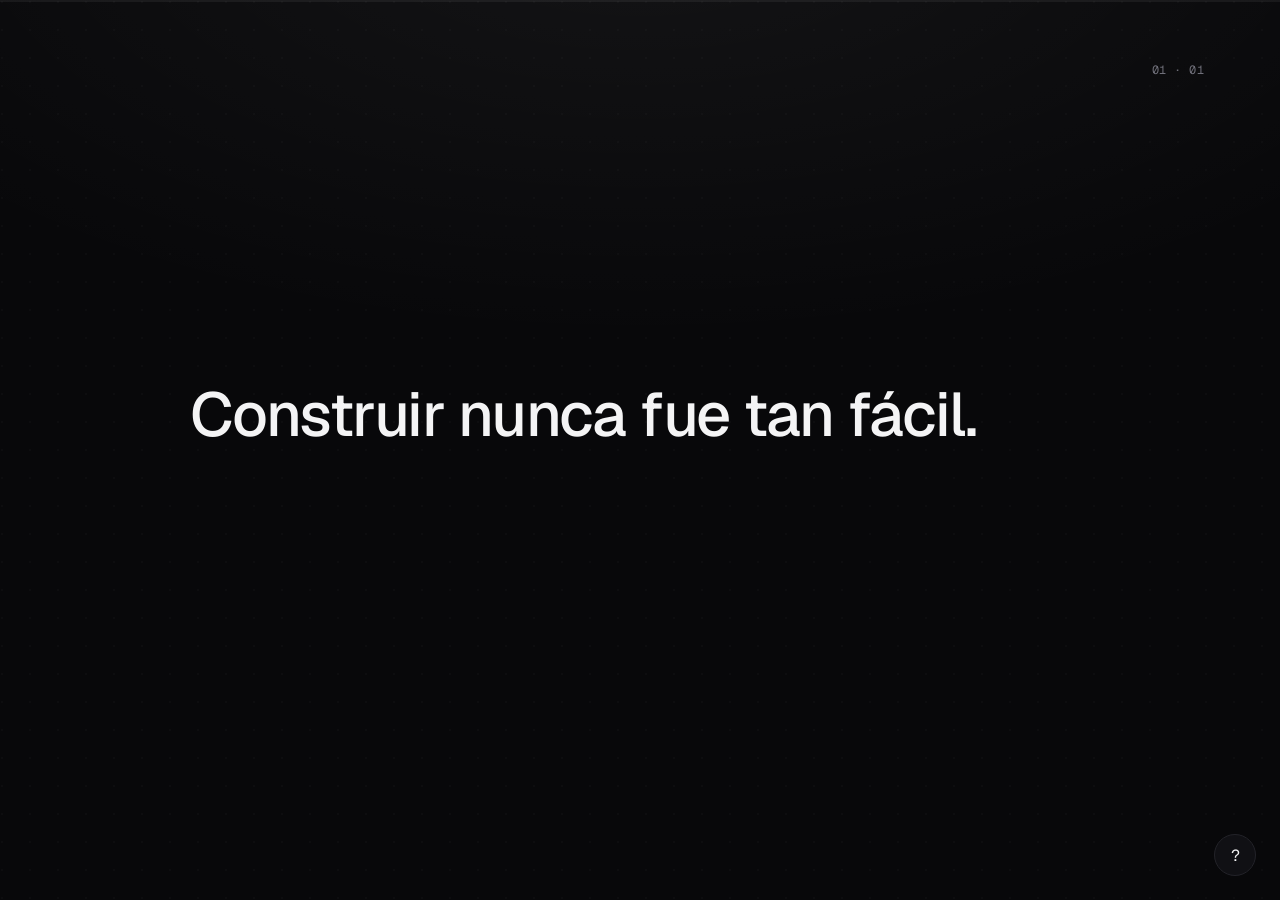
<file: index.html>
<!doctype html>
<html lang="es">
  <head>
    <meta charset="UTF-8" />
    <meta name="viewport" content="width=device-width, initial-scale=1.0" />
    <meta name="theme-color" content="#08080a" />
    <title>De AI slop a diseño humano</title>
    <link rel="preload" as="font" type="font/woff2" href="fonts/geist-500.woff2" crossorigin />
    <link rel="preload" as="font" type="font/woff2" href="fonts/geist-400.woff2" crossorigin />
    <link rel="stylesheet" href="styles.css" />
  </head>
  <body>
    <div class="progress" aria-hidden="true"><span class="progress-fill" id="progressFill"></span></div>
    <main id="deck" aria-live="polite"></main>
    <button class="help" id="helpButton" aria-label="Ver controles">?</button>
    <dialog id="helpDialog" aria-label="Controles de la presentación"></dialog>
    <script src="app.js"></script>
  </body>
</html>
</file>
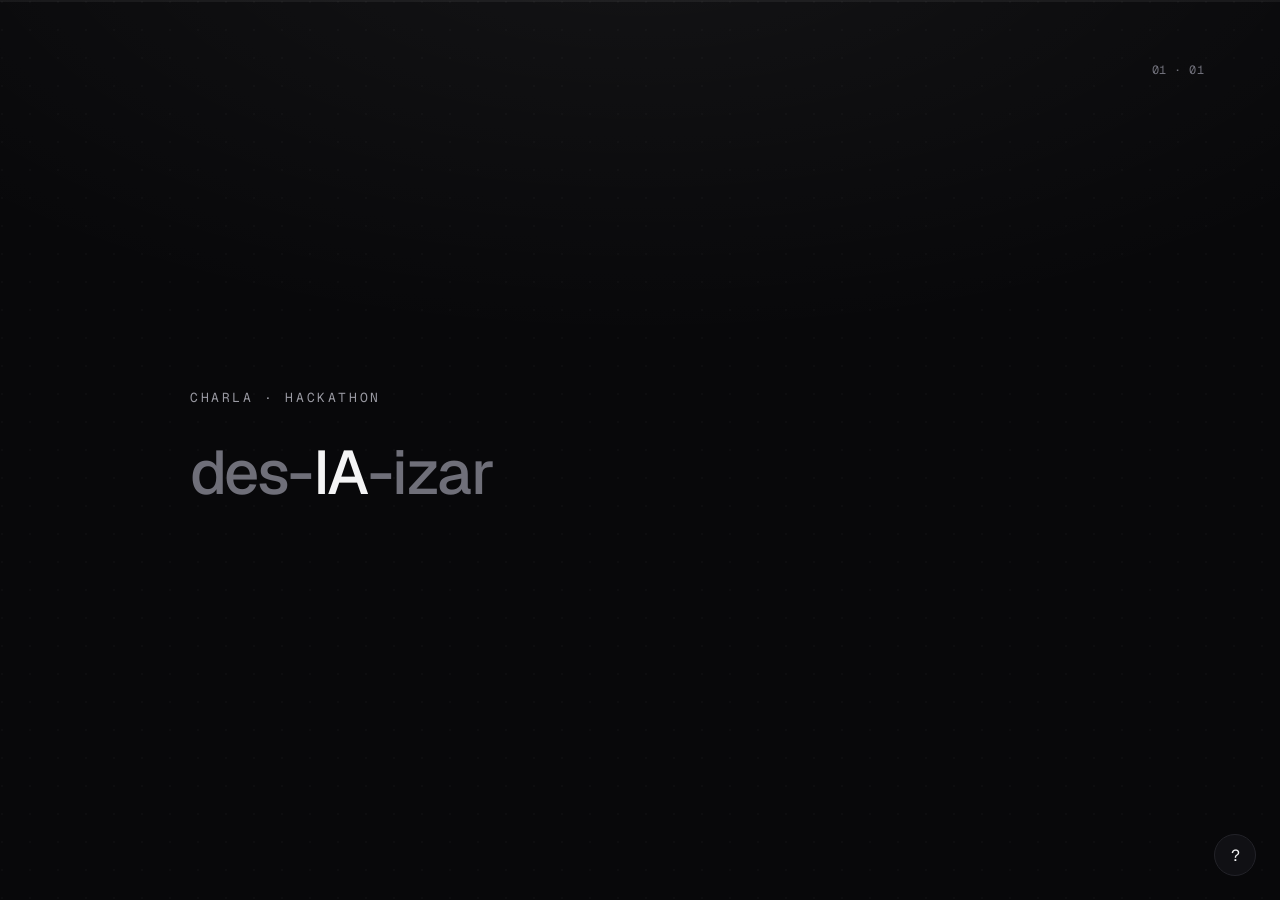
<file: charla.html>
<!doctype html>
<html lang="es">
  <head>
    <meta charset="UTF-8" />
    <meta name="viewport" content="width=device-width, initial-scale=1.0" />
    <meta name="theme-color" content="#08080a" />
    <title>des-IA-izar productos digitales</title>
    <link rel="preload" as="font" type="font/woff2" href="fonts/geist-500.woff2" crossorigin />
    <link rel="preload" as="font" type="font/woff2" href="fonts/geist-400.woff2" crossorigin />
    <link rel="stylesheet" href="styles.css" />
  </head>
  <body>
    <div class="progress" aria-hidden="true"><span class="progress-fill" id="progressFill"></span></div>
    <main id="deck" aria-live="polite"></main>
    <button class="help" id="helpButton" aria-label="Ver controles">?</button>
    <dialog id="helpDialog" aria-label="Controles de la presentación"></dialog>
    <script src="charla.js"></script>
  </body>
</html>
</file>
<file: styles.css>
@font-face { font-family: "Geist"; font-style: normal; font-weight: 400; font-display: swap; src: url("fonts/geist-400.woff2") format("woff2"); }
@font-face { font-family: "Geist"; font-style: normal; font-weight: 500; font-display: swap; src: url("fonts/geist-500.woff2") format("woff2"); }
@font-face { font-family: "Geist"; font-style: normal; font-weight: 600; font-display: swap; src: url("fonts/geist-600.woff2") format("woff2"); }
@font-face { font-family: "Geist"; font-style: normal; font-weight: 700; font-display: swap; src: url("fonts/geist-700.woff2") format("woff2"); }
@font-face { font-family: "Geist Mono"; font-style: normal; font-weight: 400; font-display: swap; src: url("fonts/geist-mono-400.woff2") format("woff2"); }
@font-face { font-family: "Geist Mono"; font-style: normal; font-weight: 500; font-display: swap; src: url("fonts/geist-mono-500.woff2") format("woff2"); }

:root {
  color-scheme: dark;
  background: #08080a;
  color: #f4f4f5;
  font-family: "Geist", "Inter", "Helvetica Neue", Arial, sans-serif;
  font-synthesis: none;
  -webkit-font-smoothing: antialiased;
  -moz-osx-font-smoothing: grayscale;
  text-rendering: optimizeLegibility;
  --bg: #08080a;
  --ink: #f4f4f5;
  --muted: #9a9aa3;
  --faint: #6f6f79;
  --line: #232329;
  --card: #101014;
  --card-2: #17171c;
  --mono: "Geist Mono", ui-monospace, SFMono-Regular, Menlo, monospace;
  --ease-out: cubic-bezier(0.23, 1, 0.32, 1);
  --ease-in-out: cubic-bezier(0.77, 0, 0.175, 1);
}

* { box-sizing: border-box; }
button { -webkit-tap-highlight-color: transparent; touch-action: manipulation; }

body {
  margin: 0;
  min-height: 100dvh;
  overflow: hidden;
  background-color: var(--bg);
  background-image:
    radial-gradient(120% 80% at 50% -10%, rgba(255, 255, 255, 0.05), transparent 60%),
    url("data:image/svg+xml,%3Csvg width='28' height='28' viewBox='0 0 28 28' xmlns='http://www.w3.org/2000/svg'%3E%3Ccircle cx='2' cy='2' r='0.7' fill='%23ffffff' fill-opacity='0.05'/%3E%3C/svg%3E");
  background-size: 100% 100%, 28px 28px;
}
button, input { font: inherit; }
button { cursor: pointer; }

/* Barra de progreso */
.progress { position: fixed; inset: 0 0 auto 0; height: 2px; z-index: 4; background: rgba(255, 255, 255, 0.06); }
.progress-fill { display: block; height: 100%; width: 100%; transform-origin: left; transform: scaleX(0); background: var(--ink); transition: transform 520ms var(--ease-out); }

.scene {
  min-height: 100dvh;
  padding: 56px 76px 44px;
  display: grid;
  grid-template-rows: 28px 1fr;
  gap: 28px;
}
/* Entrada suave solo al cambiar de slide (no entre beats) */
.scene.enter { animation: sceneIn 460ms var(--ease-out) both; }
@keyframes sceneIn { from { opacity: 0; transform: translateY(18px); filter: blur(4px); } to { opacity: 1; transform: none; filter: blur(0); } }

.chrome {
  display: flex;
  justify-content: space-between;
  align-items: center;
  color: var(--faint);
  font-size: 13px;
  line-height: 1;
  letter-spacing: .02em;
}
.chrome .brand { font-weight: 500; color: var(--muted); }
.stage { color: var(--faint); font-family: var(--mono); font-size: 12px; font-variant-numeric: tabular-nums; letter-spacing: .04em; }

.content { width: min(100%, 1240px); align-self: center; justify-self: center; }
.content.narrow { max-width: 900px; }
.kicker { margin: 0 0 18px; color: var(--muted); font-size: 12px; font-weight: 500; letter-spacing: .16em; text-transform: uppercase; }
h1, h2, h3 { text-wrap: balance; }
p { text-wrap: pretty; }
h1, h2 { margin: 0; color: var(--ink); font-weight: 500; letter-spacing: -0.025em; }
h1 { max-width: 16ch; font-size: clamp(3rem, 4.8vw, 5.5rem); line-height: 1.02; }
h2 { max-width: 21ch; font-size: clamp(2.1rem, 3.5vw, 3.6rem); line-height: 1.08; }
h3 { margin: 0; color: var(--ink); font-size: 19px; line-height: 1.15; font-weight: 600; letter-spacing: -0.01em; }
p { color: var(--muted); font-size: 19px; line-height: 1.5; }
.display-serif { font-family: inherit; font-style: normal; font-weight: 500; letter-spacing: -0.02em; }
.lead { max-width: 42ch; margin: 24px 0 0; font-size: 22px; }
.soft { color: var(--muted); } .accent { color: var(--ink); } .mono { font-family: var(--mono); }

.reveal { opacity: 0; transform: translateY(10px); pointer-events: none; }
.scene[data-beat="0"] .reveal[data-reveal="0"],
.scene[data-beat="1"] .reveal[data-reveal="0"],
.scene[data-beat="1"] .reveal[data-reveal="1"],
.scene[data-beat="2"] .reveal[data-reveal="0"],
.scene[data-beat="2"] .reveal[data-reveal="1"],
.scene[data-beat="2"] .reveal[data-reveal="2"],
.scene[data-beat="3"] .reveal[data-reveal="0"],
.scene[data-beat="3"] .reveal[data-reveal="1"],
.scene[data-beat="3"] .reveal[data-reveal="2"],
.scene[data-beat="3"] .reveal[data-reveal="3"],
.scene[data-beat="4"] .reveal[data-reveal="0"],
.scene[data-beat="4"] .reveal[data-reveal="1"],
.scene[data-beat="4"] .reveal[data-reveal="2"],
.scene[data-beat="4"] .reveal[data-reveal="3"],
.scene[data-beat="4"] .reveal[data-reveal="4"],
.scene[data-beat="5"] .reveal[data-reveal="0"],
.scene[data-beat="5"] .reveal[data-reveal="1"],
.scene[data-beat="5"] .reveal[data-reveal="2"],
.scene[data-beat="5"] .reveal[data-reveal="3"],
.scene[data-beat="5"] .reveal[data-reveal="4"],
.scene[data-beat="5"] .reveal[data-reveal="5"] { opacity: 1; transform: translateY(0); pointer-events: auto; transition: opacity 280ms var(--ease-out), transform 280ms var(--ease-out); }

.opening { display: grid; gap: 14px; } .opening h1 { max-width: none; font-size: clamp(3.2rem, 4.8vw, 5.5rem); } .opening .second { color: var(--faint); } .opening .third { font-size: clamp(2rem, 3.4vw, 3.5rem); } .opening .fourth { margin-top: 30px; }

.opportunity-grid { display: grid; grid-template-columns: repeat(4, minmax(0, 1fr)); gap: 16px; margin-top: 36px; }
.opportunity-card { min-height: 250px; padding: 24px; border: 1px solid var(--line); border-radius: 16px; background: var(--card); } .opportunity-card span { color: var(--muted); font-family: var(--mono); font-size: 13px; font-variant-numeric: tabular-nums; } .opportunity-card h3 { margin-top: 58px; } .opportunity-card p { margin: 12px 0 0; color: var(--muted); font-size: 16px; line-height: 1.4; }

.split { display: grid; grid-template-columns: minmax(0, 1fr) minmax(340px, .95fr); gap: 64px; align-items: center; } .copy-stack { display: grid; gap: 24px; } .copy-stack p { margin: 0; }
.rule { padding: 26px 0 26px 26px; border-left: 1px solid var(--ink); } .rule .number { display: block; color: var(--ink); font-size: 68px; font-weight: 500; font-variant-numeric: tabular-nums; letter-spacing: -0.04em; line-height: .82; } .rule h3 { font-weight: 500; } .rule p { margin: 14px 0 0; font-size: 16px; }

.demo-shell { border: 1px solid var(--line); border-radius: 20px; background: var(--card); overflow: hidden; } .demo-top { display: flex; justify-content: space-between; align-items: center; min-height: 54px; padding: 0 20px; border-bottom: 1px solid var(--line); color: var(--muted); font-size: 13px; } .dots { display: flex; gap: 6px; } .dot { width: 7px; height: 7px; border-radius: 50%; background: #34343c; } .demo-body { padding: 30px; } .demo-kicker { color: var(--muted); font-size: 12px; font-weight: 600; letter-spacing: .1em; } .demo-title { max-width: 18ch; margin: 14px 0; color: var(--ink); font-size: 31px; line-height: 1.08; font-weight: 500; letter-spacing: -0.015em; } .demo-copy { margin: 0 0 24px; color: var(--muted); font-size: 15px; line-height: 1.5; } .demo-action { display: inline-flex; align-items: center; min-height: 42px; padding: 0 16px; border: 1px solid var(--ink); border-radius: 10px; background: var(--ink); color: var(--bg); font-size: 14px; font-weight: 500; transition: transform 140ms var(--ease-out), opacity 140ms var(--ease-out); } .demo-action:hover { opacity: .88; } .demo-action:active { transform: scale(.97); } .demo-action.quiet { border-color: var(--line); background: var(--card-2); color: var(--ink); } .demo-action:focus-visible, .chip:focus-visible, .help:focus-visible { outline: 2px solid var(--ink); outline-offset: 3px; }

.compare { display: grid; grid-template-columns: 1fr 1fr; gap: 18px; margin-top: 32px; } .compare-label { margin-bottom: 12px; color: var(--faint); font-size: 12px; font-weight: 500; letter-spacing: .1em; text-transform: uppercase; } .compare-label.after { color: var(--ink); } .compare .demo-title { font-size: 25px; } .compare .demo-body { padding: 24px; } .after-version { opacity: 0; transform: translateY(12px); pointer-events: none; } .scene[data-beat="1"] .after-version, .scene[data-beat="2"] .after-version, .scene[data-beat="3"] .after-version { opacity: 1; transform: translateY(0); pointer-events: auto; transition: opacity 280ms var(--ease-out), transform 280ms var(--ease-out); }

.demo-controls { display: flex; flex-wrap: wrap; gap: 8px; margin: 0 0 16px; } .chip { min-height: 34px; padding: 0 13px; border: 1px solid var(--line); border-radius: 99px; background: transparent; color: var(--muted); font-size: 12px; transition: transform 140ms var(--ease-out), border-color 140ms var(--ease-out), color 140ms var(--ease-out); } .chip:hover { border-color: var(--muted); color: var(--ink); } .chip:active { transform: scale(.96); } .chip[aria-pressed="true"] { border-color: var(--ink); color: var(--ink); } .challenge-demo { margin-top: 28px; }

/* slop vs humano: gris plano vs blanco con contraste */
.slop { --ink: #7d7d84; --muted: #616168; }
.slop .demo-kicker { color: #616168; }
.slop .demo-title { color: #7d7d84; font-size: 22px; font-weight: 400; }
.slop .demo-copy { color: #616168; }
.slop .demo-action { border-color: #2b2b31; background: transparent; color: #6f6f76; font-weight: 400; }

/* transformación: una card que se humaniza por capas */
.transform { display: grid; grid-template-columns: minmax(320px, .85fr) 1fr; gap: 48px; align-items: center; margin-top: 28px; }
.tcaption { display: grid; gap: 18px; }
.tstep { color: var(--muted); font-family: var(--mono); font-size: 12px; letter-spacing: .08em; text-transform: uppercase; }
.tmove { color: var(--ink); font-size: clamp(1.6rem, 2.6vw, 2.5rem); font-weight: 500; letter-spacing: -0.02em; line-height: 1.1; margin: 0; max-width: 16ch; }
.tsub { margin: 0; color: var(--muted); font-size: 17px; line-height: 1.5; max-width: 34ch; }
.tclasses { margin: 6px 0 0; font-family: var(--mono); font-size: 13px; color: var(--ink); background: var(--card-2); border: 1px solid var(--line); border-radius: 8px; padding: 10px 12px; width: fit-content; max-width: 100%; }
.tcard-hero { max-width: 420px; }
.tcard-hero .demo-body { transition: padding 260ms var(--ease-out); }
.tcard-hero .num { margin: 6px 0 2px; color: var(--ink); font-size: 40px; font-variant-numeric: tabular-nums; line-height: 1; letter-spacing: -0.03em; }
.tcard-hero .num small { color: var(--muted); font-size: 15px; letter-spacing: 0; }
.tcard-hero .moment { margin: 0; color: var(--muted); font-size: 14px; }
.tcard-hero .group { display: grid; }

.lab { display: grid; grid-template-columns: 1fr 1fr; gap: 24px; margin-top: 28px; } .lab-card { min-height: 350px; padding: 30px; border: 1px solid var(--line); border-radius: 18px; background: var(--card); } .lab-card h3 { margin-top: 50px; font-size: 31px; line-height: 1.12; font-weight: 500; } .lab-card p { margin: 18px 0 0; font-size: 17px; } .lab-card.after { border-color: #3a3a42; } .lab-card.after h3 { text-wrap: balance; } .lab-label { color: var(--faint); font-size: 12px; letter-spacing: .1em; text-transform: uppercase; } .lab-card.after .lab-label { color: var(--ink); } .range-row { display: flex; align-items: center; gap: 15px; margin-top: 22px; color: var(--muted); font-size: 13px; } .range-row input { accent-color: var(--ink); }

.token-lab { --card-radius: 18px; --card-pad: 26px; display: grid; grid-template-columns: minmax(250px, .7fr) 1fr; gap: 28px; align-items: center; margin-top: 28px; } .token-card { min-height: 280px; padding: var(--card-pad); border: 1px solid var(--line); border-radius: var(--card-radius); background: var(--card); transition: transform 200ms var(--ease-out), padding 200ms var(--ease-out), border-radius 200ms var(--ease-out); } .token-card:hover { transform: translateY(-3px); } .token-card h3 { margin-top: 52px; font-size: 30px; font-weight: 500; font-variant-numeric: tabular-nums; } .token-card p { margin: 12px 0 0; font-size: 16px; } .control-block { display: grid; gap: 22px; } .control-row { display: grid; grid-template-columns: 120px 1fr 54px; gap: 14px; align-items: center; color: var(--muted); font-size: 14px; } .control-row input { accent-color: var(--ink); } .control-row output { color: var(--ink); font-family: var(--mono); text-align: right; font-variant-numeric: tabular-nums; }

.inventory-demo { display: grid; grid-template-columns: 1fr 1fr; gap: 22px; margin-top: 30px; } .count-card { min-height: 320px; padding: 30px; border: 1px solid var(--line); border-radius: 18px; background: var(--card); } .count { margin: 38px 0 28px; color: var(--ink); font-size: 76px; font-variant-numeric: tabular-nums; line-height: 1; letter-spacing: -0.03em; } .confirmation { min-height: 46px; color: var(--ink); font-size: 15px; opacity: 0; transform: translateY(8px); } .confirmation.visible { opacity: 1; transform: translateY(0); transition: opacity 260ms var(--ease-out), transform 260ms var(--ease-out); } .micro-list { display: grid; gap: 14px; align-content: center; } .micro-item { padding: 17px; border-left: 1px solid var(--line); } .micro-item strong { display: block; color: var(--ink); font-size: 15px; font-weight: 500; } .micro-item span { display: block; margin-top: 5px; color: var(--muted); font-size: 14px; line-height: 1.4; }

/* estados que Figma no te dice */
.states-grid { display: grid; grid-template-columns: repeat(5, 1fr); gap: 14px; margin-top: 32px; }
.state-card { min-height: 200px; padding: 20px; border: 1px solid var(--line); border-radius: 14px; background: var(--card); display: grid; align-content: start; gap: 12px; }
.state-card .tag { color: var(--muted); font-family: var(--mono); font-size: 11px; font-weight: 500; letter-spacing: .08em; text-transform: uppercase; }
.state-card p { margin: 0; font-size: 14px; line-height: 1.45; }
.skel { height: 12px; border-radius: 6px; background: linear-gradient(90deg, #1a1a20, #26262e, #1a1a20); background-size: 200% 100%; animation: shimmer 1.4s linear infinite; }
.state-card .ok { color: var(--ink); }
.state-card.warn { border-color: #3a3a42; }
@keyframes shimmer { from { background-position: 200% 0; } to { background-position: -200% 0; } }

/* snippet de código */
.snippet { margin: 0; padding: 22px 24px; border: 1px solid var(--line); border-radius: 14px; background: #0c0c10; font-family: var(--mono); font-size: 14px; line-height: 1.7; color: #c9c9d0; white-space: pre; overflow-x: auto; } .snippet .c { color: var(--faint); } .snippet .k { color: #fff; }
.two { display: grid; grid-template-columns: 1fr 1fr; gap: 24px; margin-top: 30px; align-items: start; }

.err-row { padding: 22px 24px; border: 1px solid var(--line); border-radius: 14px; background: var(--card); } .err-row .tag { color: var(--faint); font-family: var(--mono); font-size: 12px; letter-spacing: .06em; text-transform: uppercase; } .err-row.after { border-color: #3a3a42; } .err-row.after .tag { color: var(--ink); } .err-row h3 { margin: 12px 0 0; font-size: 20px; font-weight: 500; line-height: 1.35; } .err-row.bad h3 { color: var(--muted); }

.prompt { max-width: 930px; padding: 32px; border: 1px solid var(--line); border-radius: 18px; background: var(--card); } .prompt p { margin: 18px 0 0; color: var(--ink); font-size: 20px; line-height: 1.5; } .prompt .mono { color: var(--muted); font-size: 13px; letter-spacing: .08em; }
.checklist { display: grid; grid-template-columns: repeat(3, 1fr); gap: 16px; margin-top: 32px; } .check { min-height: 170px; padding: 24px; border: 1px solid var(--line); border-radius: 16px; background: var(--card); } .check span { color: var(--muted); font-family: var(--mono); font-size: 12px; font-weight: 500; letter-spacing: .1em; } .check p { margin: 14px 0 0; color: var(--ink); font-size: 17px; line-height: 1.4; }

/* stagger de entrada para grupos que aparecen juntos */
.scene.enter .state-card, .scene.enter .micro-item, .scene.enter .err-row { animation: riseIn 420ms var(--ease-out) both; }
.scene.enter .state-card:nth-child(1), .scene.enter .err-row:nth-child(1) { animation-delay: 60ms; }
.scene.enter .state-card:nth-child(2) { animation-delay: 110ms; }
.scene.enter .state-card:nth-child(3), .scene.enter .err-row:nth-child(2) { animation-delay: 160ms; }
.scene.enter .state-card:nth-child(4) { animation-delay: 210ms; }
.scene.enter .state-card:nth-child(5) { animation-delay: 260ms; }
@keyframes riseIn { from { opacity: 0; transform: translateY(12px); } to { opacity: 1; transform: none; } }

.help { position: fixed; right: 24px; bottom: 24px; z-index: 5; width: 42px; height: 42px; border: 1px solid var(--line); border-radius: 50%; background: var(--card); color: var(--ink); transition: transform 140ms var(--ease-out), border-color 140ms var(--ease-out); } .help:hover { border-color: var(--ink); } .help:active { transform: scale(.94); }
dialog { width: min(500px, calc(100% - 40px)); padding: 30px; border: 1px solid var(--line); border-radius: 16px; background: var(--card); color: var(--ink); } dialog::backdrop { background: rgb(0 0 0 / .78); } .close { float: right; border: 0; background: transparent; color: var(--muted); font-size: 22px; line-height: 1; transition: color 140ms var(--ease-out); } .close:hover { color: var(--ink); } .keys { display: grid; grid-template-columns: 96px 1fr; gap: 14px; margin-top: 18px; color: var(--muted); } .keys strong { color: var(--ink); font-family: var(--mono); font-weight: 500; }

@media (prefers-reduced-motion: reduce) { *, *::before, *::after { animation-duration: 1ms !important; animation-iteration-count: 1 !important; transition-duration: 1ms !important; } .scene.enter { animation: none; } }
@media (max-width: 900px) { .scene { padding: 32px 28px 28px; } .split, .token-lab, .inventory-demo, .transform { grid-template-columns: 1fr; gap: 24px; } .compare, .lab, .checklist, .opportunity-grid, .two { grid-template-columns: 1fr; } .states-grid { grid-template-columns: repeat(2, 1fr); } }

/* ===== deck combinado (charla.html): imagen, secciones, sprint ===== */
.media { display: grid; grid-template-columns: 1fr minmax(300px, 44%); gap: 56px; align-items: center; }
.media.left { grid-template-columns: minmax(300px, 44%) 1fr; }
.media.left .copy { order: 2; }
.media .copy { max-width: 46ch; }
.media figure { margin: 0; }
.media img { width: 100%; height: auto; border-radius: 14px; border: 1px solid var(--line); display: block; }
.media figcaption { margin-top: 10px; color: var(--faint); font-size: 12px; font-family: var(--mono); }
.media.portrait img { max-width: 240px; border-radius: 999px; }
.media .copy h2 { margin: 0 0 4px; } .media .copy .role { color: var(--muted); margin: 0 0 20px; }

.part { color: var(--muted); font-family: var(--mono); font-size: 13px; letter-spacing: .2em; text-transform: uppercase; margin: 0 0 20px; }
.section-title { font-size: clamp(3rem, 8vw, 6rem); font-weight: 600; letter-spacing: -0.035em; line-height: .9; margin: 0; color: var(--ink); }
.section-sub { margin: 24px 0 0; max-width: 40ch; }
.rule-line { width: 60px; height: 2px; background: var(--ink); margin-top: 28px; }
.ghost-num { position: fixed; right: 2vw; bottom: -6vh; font-size: 34vw; font-weight: 700; color: #fff; opacity: .035; line-height: .8; pointer-events: none; user-select: none; letter-spacing: -0.05em; z-index: 0; }

.wiki { background: #fafafa; color: #18181b; border-radius: 14px; padding: 40px 44px; display: grid; grid-template-columns: 1fr 260px; gap: 40px; align-items: start; max-width: 1040px; }
.wiki h2 { color: #000; border-bottom: 1px solid #d4d4d8; padding-bottom: 10px; margin: 0 0 6px; font-weight: 600; font-size: 34px; }
.wiki .from { font-style: italic; color: #71717a; font-size: 15px; margin: 0 0 20px; }
.wiki p { color: #27272a; font-size: 18px; line-height: 1.6; } .wiki p + p { margin-top: 12px; }
.wiki em { color: #3f3f46; } .wiki .link { color: #2563eb; }
.wiki aside { border: 1px solid #d4d4d8; background: #f4f4f5; font-size: 14px; color: #27272a; border-radius: 4px; overflow: hidden; }
.wiki aside .head { font-weight: 600; text-align: center; background: #e4e4e7; padding: 8px; border-bottom: 1px solid #d4d4d8; }
.wiki aside .body { padding: 12px 14px; line-height: 1.9; }

.list { display: grid; gap: 14px; max-width: 62ch; margin-top: 8px; }
.list p { margin: 0; font-size: clamp(1rem, 1.6vw, 1.16rem); color: var(--muted); line-height: 1.5; }
.list p strong, .list .em { color: var(--ink); font-weight: 500; }
.list.num { counter-reset: li; }
.list.num p { position: relative; padding-left: 40px; }
.list.num p::before { counter-increment: li; content: counter(li); position: absolute; left: 0; top: 0; font-family: var(--mono); color: var(--faint); }

.stat { display: inline-flex; align-items: baseline; gap: 10px; margin-top: 6px; }
.stat b { font-size: 34px; font-weight: 600; font-variant-numeric: tabular-nums; color: var(--ink); letter-spacing: -0.02em; }
.stat span { color: var(--muted); font-size: 16px; }

.stepper { display: grid; gap: 0; margin-top: 26px; }
.step { display: grid; grid-template-columns: 60px 1fr; gap: 22px; align-items: baseline; padding: 18px 0; border-top: 1px solid var(--line); opacity: .34; transition: opacity 300ms var(--ease-out); }
.step.on { opacity: 1; }
.step .n { font-family: var(--mono); font-size: 20px; color: var(--ink); }
.step h3 { font-weight: 500; margin: 0; font-size: 20px; }
.step p { margin: 6px 0 0; font-size: 15px; }

.tools { display: grid; grid-template-columns: repeat(3, 1fr); gap: 16px; margin-top: 28px; }
.tool { border: 1px solid var(--line); border-radius: 14px; padding: 20px; background: var(--card); }
.tool .cat { font-family: var(--mono); font-size: 11px; letter-spacing: .1em; text-transform: uppercase; color: var(--muted); }
.tool p { margin: 10px 0 0; color: var(--ink); font-size: 15px; line-height: 1.5; }

.pyramid { display: grid; gap: 8px; margin-top: 28px; max-width: 760px; }
.tier { border: 1px solid var(--line); border-radius: 10px; padding: 15px 20px; background: var(--card); text-align: center; }
.tier .lbl { color: var(--muted); font-size: 13px; } .tier strong { color: var(--ink); font-weight: 500; }
.tier.core { border-color: var(--ink); }

.quote { font-size: clamp(2rem, 5vw, 4rem); font-weight: 500; letter-spacing: -0.025em; line-height: 1.04; max-width: 18ch; margin: 0; color: var(--ink); }
.quote .dim { color: var(--faint); }
.dodont { display: grid; grid-template-columns: 0.75fr 1.25fr; gap: 32px; margin-top: 24px; align-items: start; }
.dodont .h { font-family: var(--mono); font-size: 12px; letter-spacing: .1em; text-transform: uppercase; margin: 0 0 10px; }
.dodont .bad .h { color: var(--faint); text-decoration: none; } .dodont .good .h { color: var(--ink); }
.dodont .bad p { color: var(--faint); text-decoration: line-through; text-decoration-color: #55555588; margin: 0; }
.dodont .good p { color: var(--ink); margin: 0 0 8px; font-size: 16px; } .dodont .good strong { font-weight: 600; }

@media (max-width: 900px) {
  .media, .media.left, .wiki, .tools, .dodont { grid-template-columns: 1fr; gap: 24px; }
  .media.left .copy { order: 0; }
}

.bell { margin: 6px 0 4px; }
.bell svg { width: 100%; max-width: 1200px; height: auto; display: block; }

/* 4 preguntas agrupadas en grilla 2×2 */
.qgrid { display: grid; grid-template-columns: 1fr 1fr; gap: 22px 48px; margin-top: 30px; max-width: 1000px; }
.q { border-top: 1px solid var(--line); padding-top: 16px; }
.q .qn { font-family: var(--mono); color: var(--faint); font-size: 13px; }
.q h3 { margin: 8px 0 6px; font-weight: 500; font-size: 21px; }
.q p { margin: 0; color: var(--muted); font-size: 16px; line-height: 1.45; }
@media (max-width: 900px) { .qgrid { grid-template-columns: 1fr; } }
</file>
